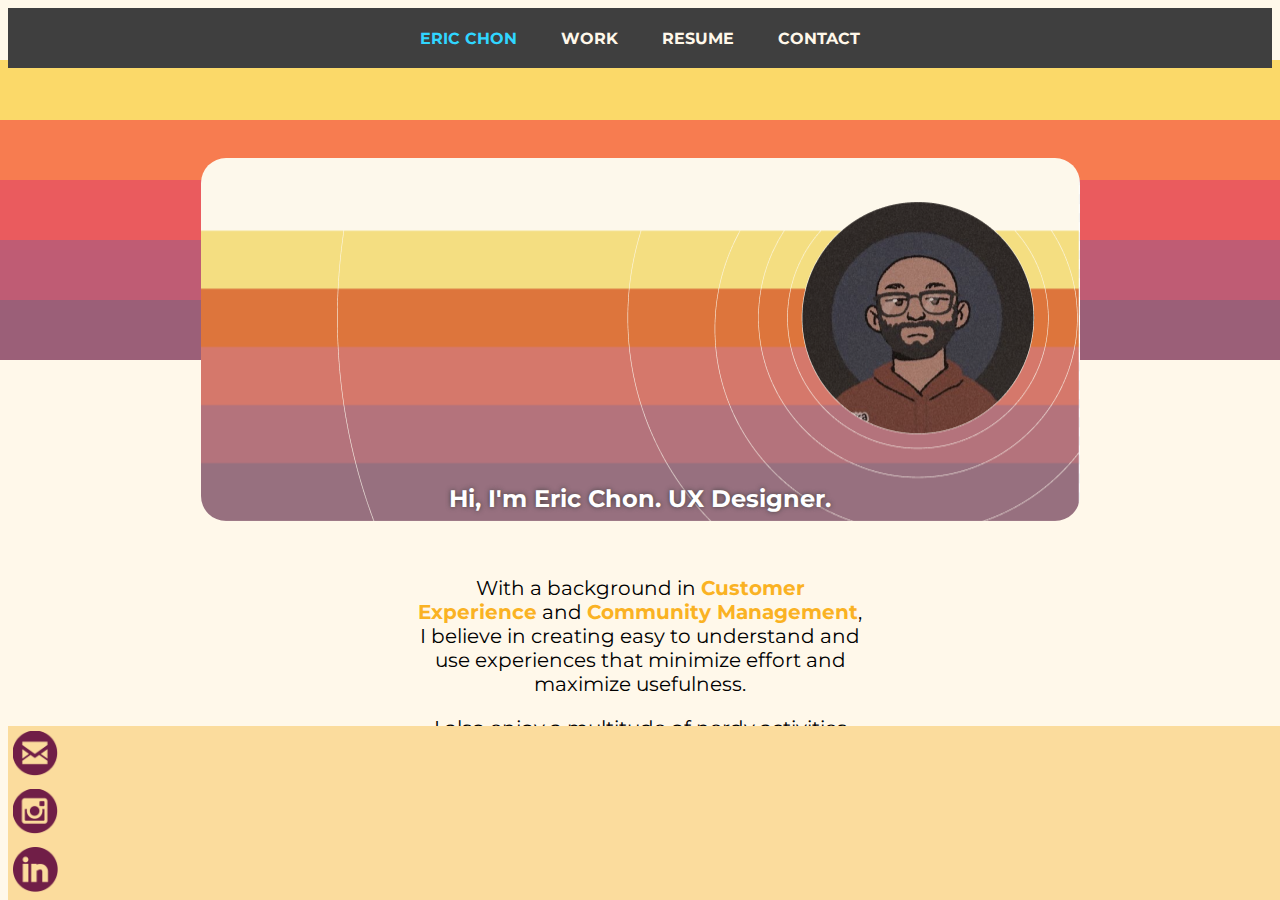
<file: index.html>
<!DOCTYPE html>
<html lang="en" class="h-100">
    <head>
        <meta charset="utf-8" />
        <meta name="viewport" content="width=device-width, initial-scale=1" />
        <title>Eric's CSS Portfolio</title>
        <link rel="preconnect" href="https://fonts.googleapis.com"> 
        <link rel="preconnect" href="https://fonts.gstatic.com" crossorigin>
        <link rel="preconnect" href="https://fonts.googleapis.com">
        <link href="https://cdn.jsdelivr.net/npm/bootstrap@5.0.2/dist/css/bootstrap.min.css" rel="stylesheet" integrity="sha384-EVSTQN3/azprG1Anm3QDgpJLIm9Nao0Yz1ztcQTwFspd3yD65VohhpuuCOmLASjC" crossorigin="anonymous">
        <link href="https://cdn.jsdelivr.net/npm/bootstrap@5.0.2/dist/css/bootstrap.min.css" rel="stylesheet" integrity="sha384-EVSTQN3/azprG1Anm3QDgpJLIm9Nao0Yz1ztcQTwFspd3yD65VohhpuuCOmLASjC" crossorigin="anonymous">
        <link href="https://fonts.googleapis.com/css2?family=Montserrat:wght@400;500;600;700&display=swap" rel="stylesheet">
        <link rel="stylesheet" href="css/style.css">
    </head>

<body class="d-flex flex-column h-100">
    <header>
        <nav class="fixed-top navBar" style="background-color: #3f3f3f;">
            <ul>
                <li><a class="active" href="#home">ERIC CHON</a></li>
                <li><a href="work.html">WORK</a></li>
                <li><a href="resume.html">RESUME</a></li>
                <li><a href="contact.html">CONTACT</a></li>
            </ul>
        </nav>
    </header>

    <div>
        <!-- background horizontal stripes -->
        <div style="width: 100%; left: -93px; top: 60px; position: absolute">
        <div class="stripes-yellow-h"></div>
        <div class="stripes-orange-h"></div>
        <div class="stripes-red-h"></div>
        <div class="stripes-violet-h"></div>
        <div class="stripes-purple-h"></div>
    </div>

    <hero>
        <!-- main image -->
        <div class="hero">
            <img src="images/hero.png" alt="A picture of my at PAX East">
            <div class="heroText">Hi, I'm Eric Chon. UX Designer.</div>
        </div>
    </hero>
    <div class="about">
        <p>
            With a background in <span class="emphasisText">Customer Experience</span> and <span class="emphasisText">Community Management</span>, I believe in creating easy to understand and use experiences that minimize effort and maximize usefulness.
        </p>

        <p>
            I also enjoy a multitude of nerdy activities including video games, tabletop games, working on and riding my numerous bicycles, and trying to recreate my mom's Chinese recipies in the kitchen.
        </p>
        
    </div>

    <footer class="fixed-bottom footer mt-auto p-2">      
        <div class="d-flex justify-content-center align-items-center" style="font-size: 10px;">
          <div style="text-decoration: none;">    
            <a href="mailto:eric.chon@gmail.com"><img src="images/mail.png" width="45" height="45" class="float-end" style="padding: 5px;"></a>
          </div>
          <div class="d-flex align-items-center">
            <a href="https://instagram.com/evchon/" target="_blank" rel="noopener noreferrer"><img src="images/instagram.png" width="45" height="45" class="float-end" style="padding: 5px;"></a>
          </div>
          <div class="d-flex align-items-center">
            <a href="https://www.linkedin.com/in/ericchon/" target="_blank" rel="noopener noreferrer"><img src="images/linkedin.png" width="45" height="45" class="float-end" style="padding: 5px;"></a>
          </div>
        </div>
      </footer>

</body>
</file>
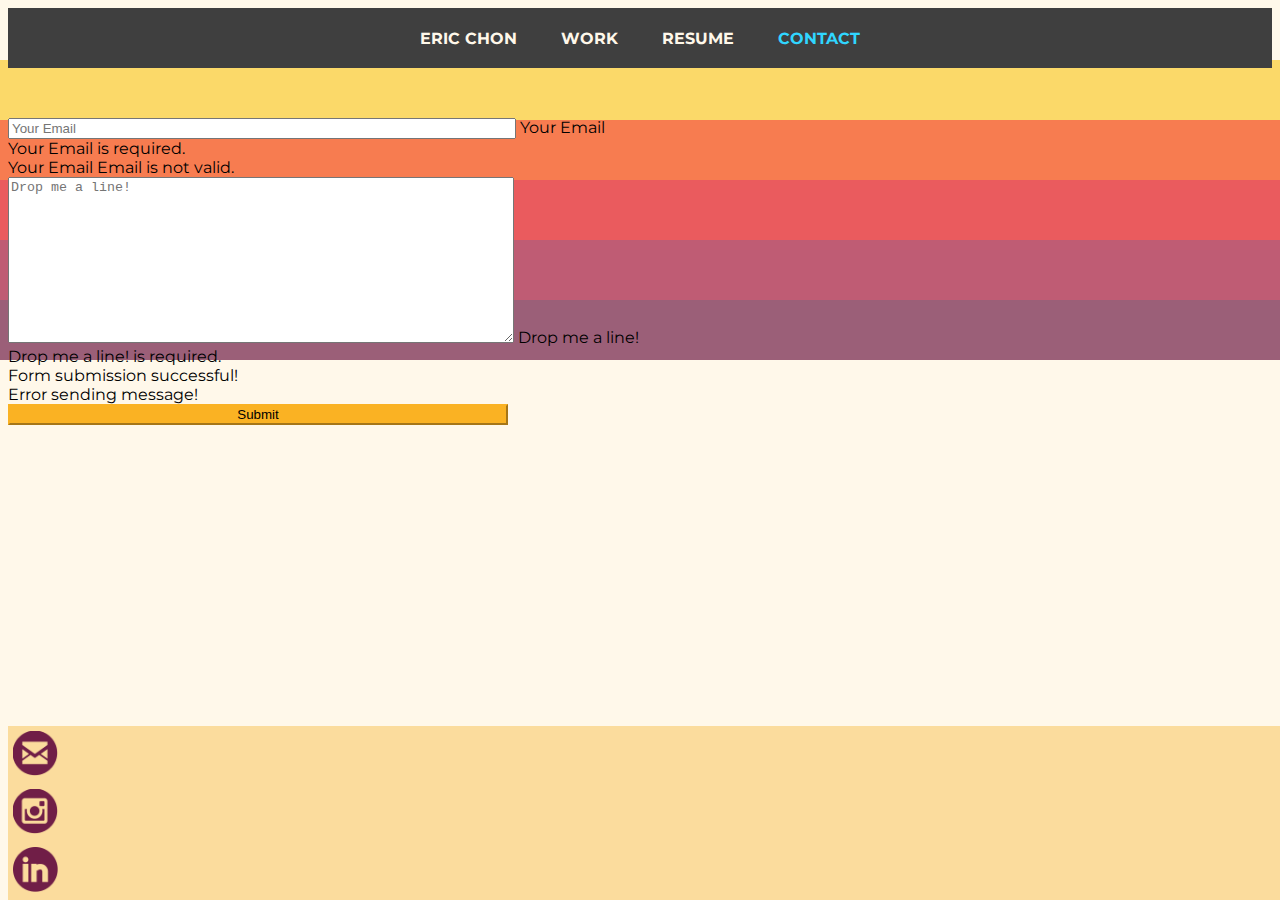
<file: contact.html>
<!DOCTYPE html>
<html lang="en" class="h-100">
    <head>
        <meta charset="utf-8" />
        <meta name="viewport" content="width=device-width, initial-scale=1" />
        <title>Contact Me</title>
        <link rel="preconnect" href="https://fonts.googleapis.com"> 
        <link rel="preconnect" href="https://fonts.gstatic.com" crossorigin>
        <link rel="preconnect" href="https://fonts.googleapis.com">
        <link href="https://cdn.jsdelivr.net/npm/bootstrap@5.0.2/dist/css/bootstrap.min.css" rel="stylesheet" integrity="sha384-EVSTQN3/azprG1Anm3QDgpJLIm9Nao0Yz1ztcQTwFspd3yD65VohhpuuCOmLASjC" crossorigin="anonymous">
        <link href="https://cdn.jsdelivr.net/npm/bootstrap@5.0.2/dist/css/bootstrap.min.css" rel="stylesheet" integrity="sha384-EVSTQN3/azprG1Anm3QDgpJLIm9Nao0Yz1ztcQTwFspd3yD65VohhpuuCOmLASjC" crossorigin="anonymous">
        <link href="https://fonts.googleapis.com/css2?family=Montserrat:wght@400;500;600;700&display=swap" rel="stylesheet">
        <link rel="stylesheet" href="css/style.css">
    </head>

<body class="d-flex flex-column h-100">
    <header>
        <nav class="fixed-top navBar" style="background-color: #3f3f3f;">
            <ul>
                <li><a href="index.html">ERIC CHON</a></li>
                <li><a href="work.html">WORK</a></li>
                <li><a href="resume.html">RESUME</a></li>
                <li><a class="active" href="#contact">CONTACT</a></li>
            </ul>
        </nav>
    </header>

    <div>
        <!-- background horizontal stripes -->
        <div style="width: 100%; left: -93px; top: 60px; position: absolute">
        <div class="stripes-yellow-h"></div>
        <div class="stripes-orange-h"></div>
        <div class="stripes-red-h"></div>
        <div class="stripes-violet-h"></div>
        <div class="stripes-purple-h"></div>
    </div>

    <!-- Wrapper container -->
    <div class="d-flex my-5 justify-content-center" style="padding-top: 50px;">
        <div class="contact">
        <form id="contactForm" data-sb-form-api-token="0184c2b7-1221-4ca2-b7de-866e05a05a55">
            <div class="form-floating mb-3">
                <input class="form-control" id="yourEmail" type="email" placeholder="Your Email" style="width: 500px;" data-sb-validations="required,email" />
                <label for="yourEmail">Your Email</label>
                <div class="invalid-feedback" data-sb-feedback="yourEmail:required">Your Email is required.</div>
                <div class="invalid-feedback" data-sb-feedback="yourEmail:email">Your Email Email is not valid.</div>
            </div>
            <div class="form-floating mb-3">
                <textarea class="form-control" id="dropMeALine" type="text" placeholder="Drop me a line!" style="height: 10rem; width: 500px;" data-sb-validations="required"></textarea>
                <label for="dropMeALine">Drop me a line!</label>
                <div class="invalid-feedback" data-sb-feedback="dropMeALine:required">Drop me a line! is required.</div>
            </div>
            <div class="d-none" id="submitSuccessMessage">
                <div class="text-center mb-3">
                    <div class="fw-bolder">Form submission successful!</div>       
                </div>
            </div>
            <div class="d-none" id="submitErrorMessage">
                <div class="text-center text-danger mb-3">Error sending message!</div>
            </div>
            <div class="d-grid my-5">
                <button class="btn btn-primary btn-lg disabled" style="width: 500px;" id="submitButton" type="submit">Submit</button>
            </div>
        </form>
        </div>
    </div>
    <script src="https://cdn.startbootstrap.com/sb-forms-latest.js"></script>
    
    <footer class="fixed-bottom footer mt-auto p-2">      
        <div class="d-flex justify-content-center align-items-center" style="font-size: 10px;">
          <div style="text-decoration: none;">    
            <a href="mailto:eric.chon@gmail.com"><img src="images/mail.png" width="45" height="45" class="float-end" style="padding: 5px;"></a>
          </div>
          <div class="d-flex align-items-center">
            <a href="https://instagram.com/evchon/" target="_blank" rel="noopener noreferrer"><img src="images/instagram.png" width="45" height="45" class="float-end" style="padding: 5px;"></a>
          </div>
          <div class="d-flex align-items-center">
            <a href="https://www.linkedin.com/in/ericchon/" target="_blank" rel="noopener noreferrer"><img src="images/linkedin.png" width="45" height="45" class="float-end" style="padding: 5px;"></a>
          </div>
        </div>
      </footer>

</body>
</file>
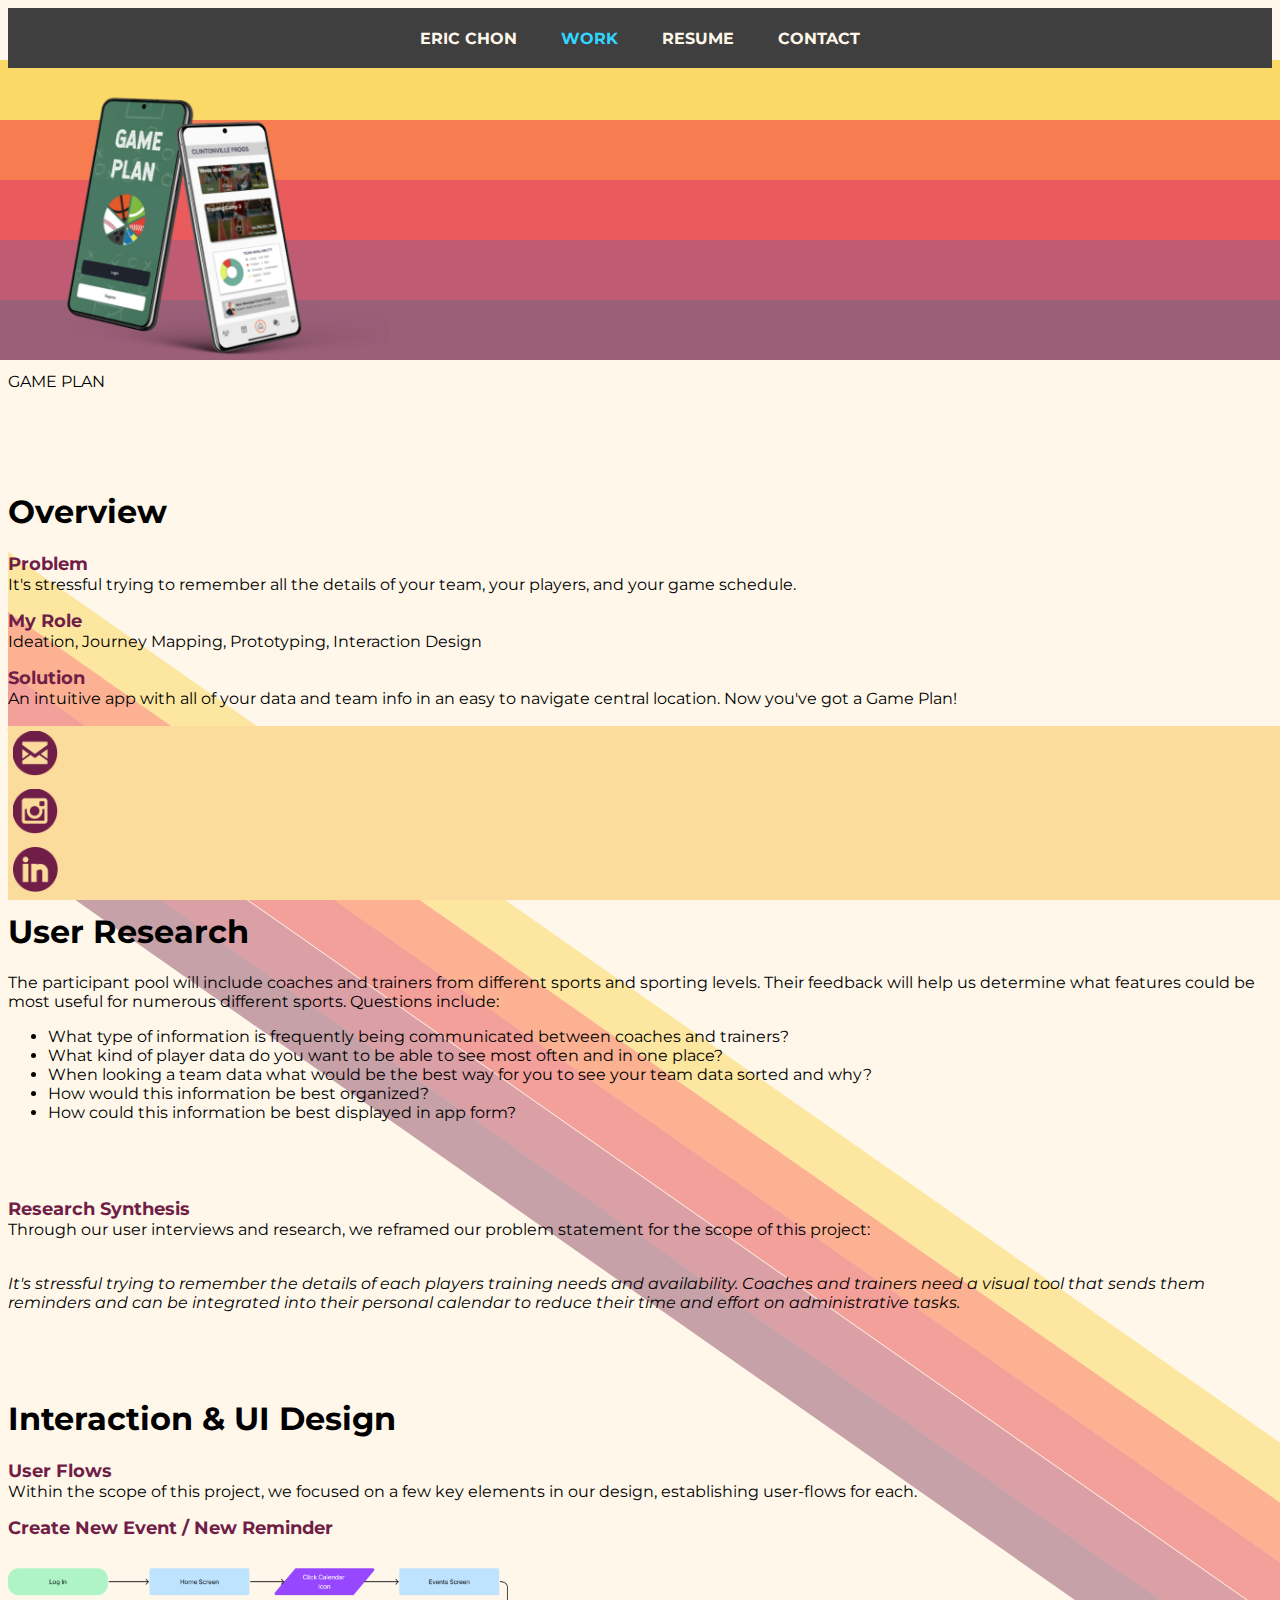
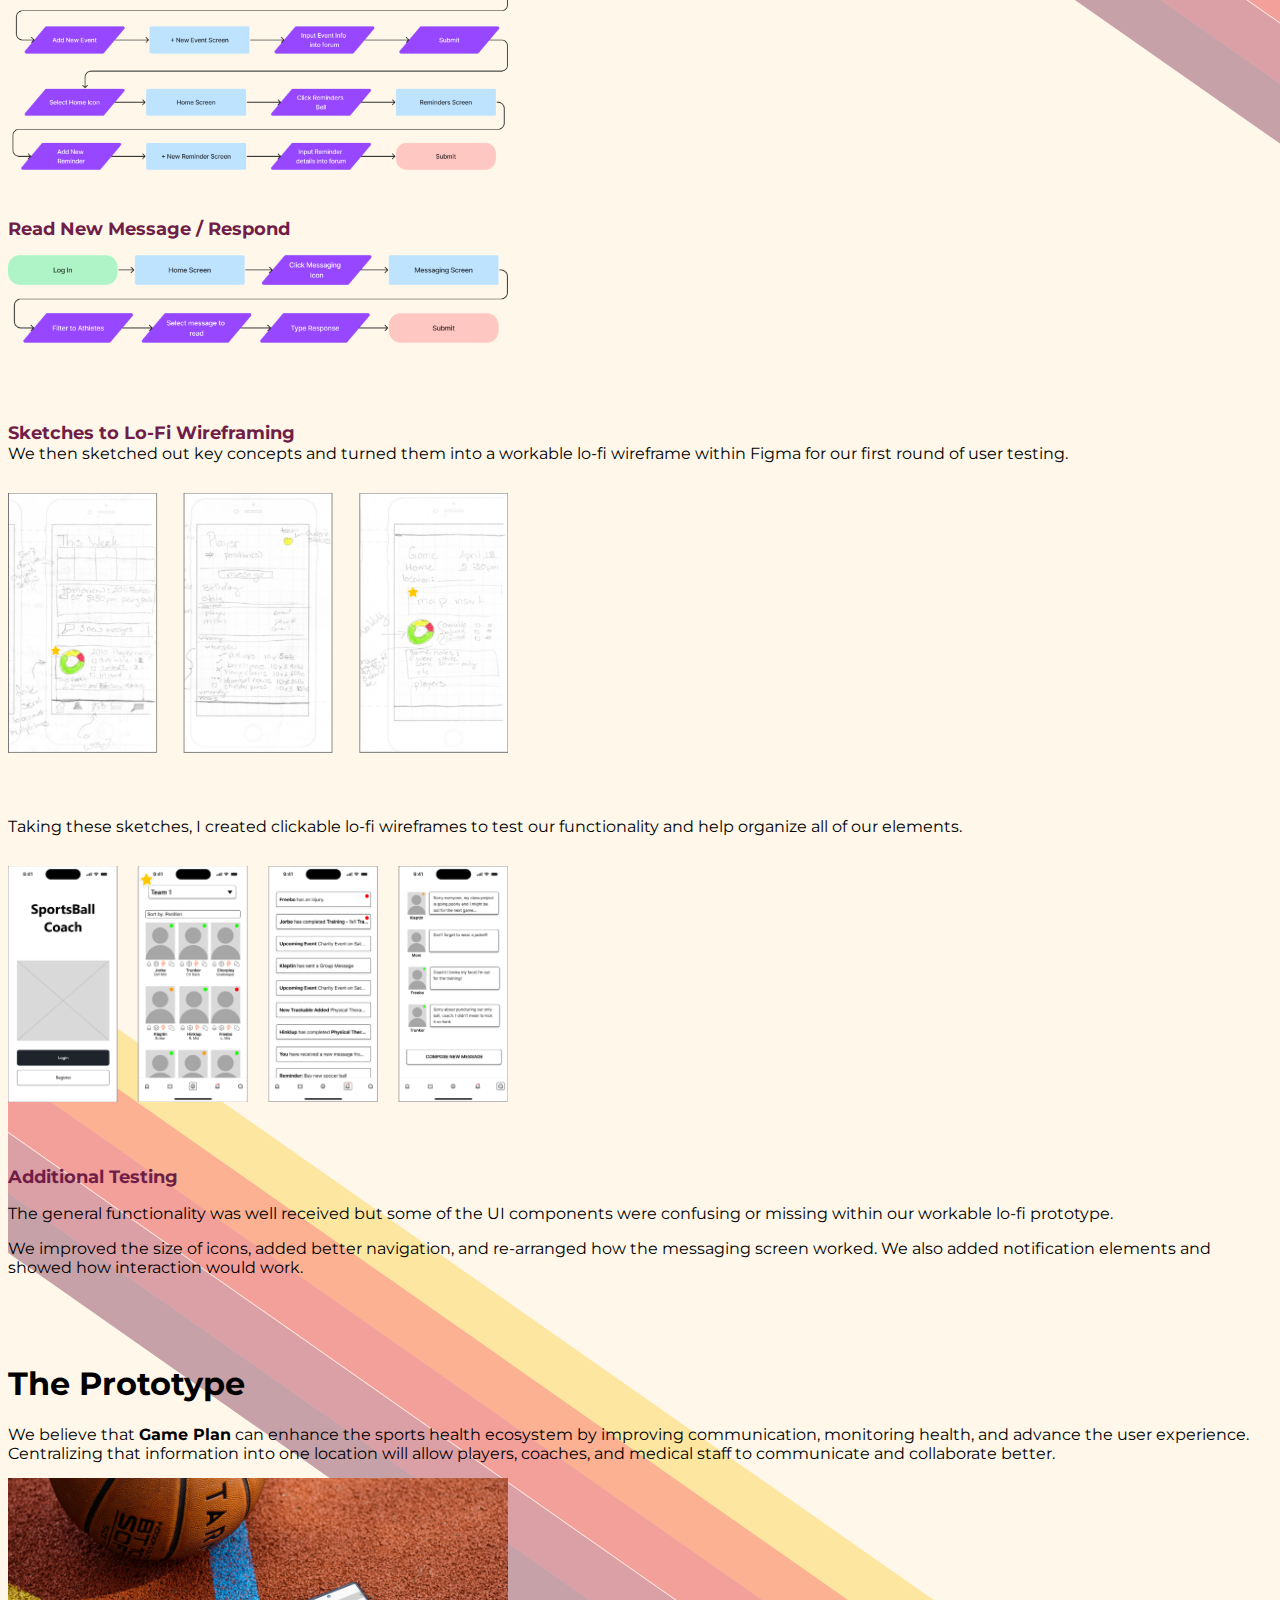
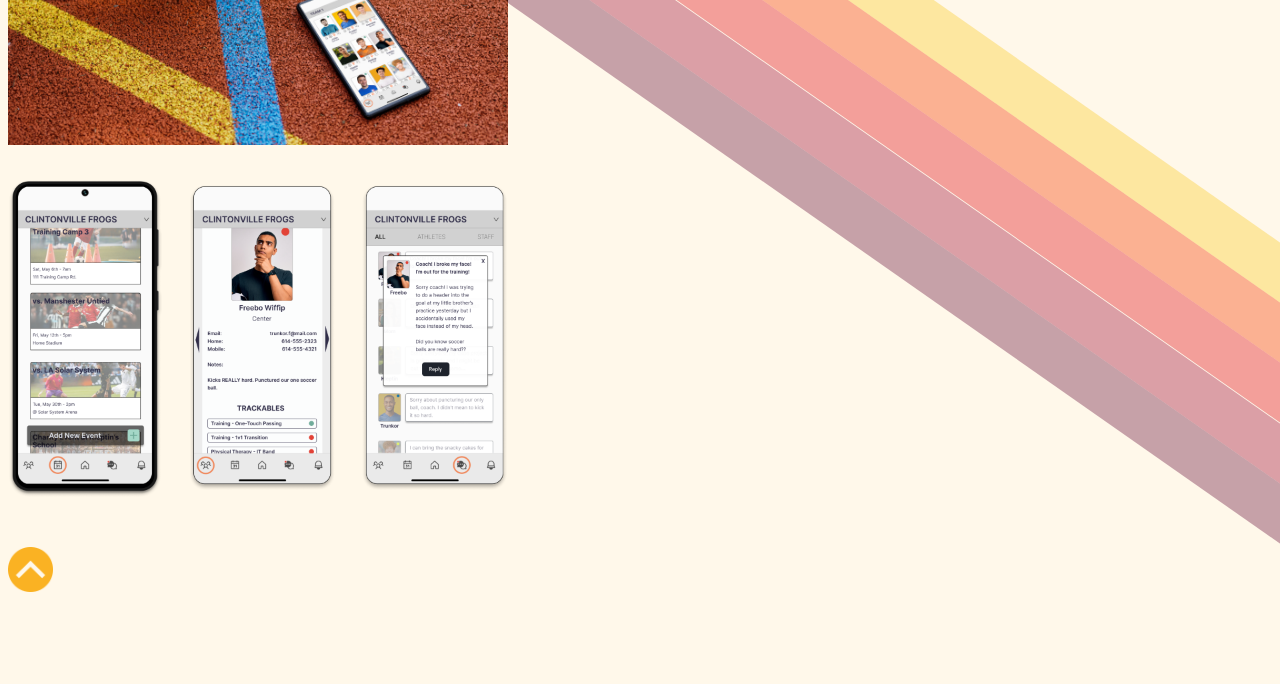
<file: gameplan.html>
<!DOCTYPE html>
<html lang="en" class="h-100">

<head>
    <meta charset="utf-8" />
    <meta name="viewport" content="width=device-width, initial-scale=1" />
    <title>Case Study - Game Plan</title>
    <link rel="preconnect" href="https://fonts.googleapis.com">
    <link rel="preconnect" href="https://fonts.gstatic.com" crossorigin>
    <link rel="preconnect" href="https://fonts.googleapis.com">
    <link href="https://cdn.jsdelivr.net/npm/bootstrap@5.0.2/dist/css/bootstrap.min.css" rel="stylesheet"
        integrity="sha384-EVSTQN3/azprG1Anm3QDgpJLIm9Nao0Yz1ztcQTwFspd3yD65VohhpuuCOmLASjC" crossorigin="anonymous">
    <link href="https://fonts.googleapis.com/css2?family=Montserrat:wght@400;500;600;700&display=swap" rel="stylesheet">
    <link rel="stylesheet" href="css/style.css">
</head>

<body class="d-flex flex-column h-100">

    <header>
        <nav class="fixed-top navBar stick-top" style="background-color: #3f3f3f;">
            <ul>
                <li><a href="index.html">ERIC CHON</a></li>
                <li><a class="active" href="work.html">WORK</a></li>
                <li><a href="resume.html">RESUME</a></li>
                <li><a href="contact.html">CONTACT</a></li>
            </ul>
        </nav>
    </header>

    <div>
        <!-- background horizontal stripes -->
        <div style="width: 100%; left: -93px; top: 60px; position: absolute;">
            <div class="stripes-yellow-h"></div>
            <div class="stripes-orange-h"></div>
            <div class="stripes-red-h"></div>
            <div class="stripes-violet-h"></div>
            <div class="stripes-purple-h"></div>
        </div>

        <div style="width: 100%; top: 1000px; position: absolute;">
            <div class="stripes-yellow-d"></div>
            <div class="stripes-orange-d"></div>
            <div class="stripes-red-d"></div>
            <div class="stripes-violet-d"></div>
            <div class="stripes-purple-d"></div>
        </div>

        <div style="width: 100%; top: 3000px; position: absolute;">
            <div class="stripes-yellow-d"></div>
            <div class="stripes-orange-d"></div>
            <div class="stripes-red-d"></div>
            <div class="stripes-violet-d"></div>
            <div class="stripes-purple-d"></div>
        </div>

        <!-- <div style="width: 100%; top: 5000px; position: absolute;">
            <div class="stripes-yellow-d"></div>
            <div class="stripes-orange-d"></div>
            <div class="stripes-red-d"></div>
            <div class="stripes-violet-d"></div>
            <div class="stripes-purple-d"></div>
        </div> -->

        <hero>
            <!-- main image -->
            <div class="workHero">
                <img src="portfolio_images/game_plan/game_plan_heroImage.png" style="height: 300px"
                    alt="Game Plan mock-ups">
                <div class="gameplanTitle">GAME PLAN</div>
            </div>
        </hero>

        <!-- Overview -->
        <div class="container workText" style="padding-top: 80px;">
            <div class="row">
                <div class="col-md-2">
                    <h1>Overview</h1>
                </div>
                <div class="col-md-5">
                    <p>
                        <span style="font-weight: bold; color: #701E47; font-size: 18px;">Problem</span><br>
                        It's stressful trying to remember all the details of your team, your players, and your game
                        schedule.
                    </p>
                    <p>
                        <span style="font-weight: bold; color: #701E47; font-size: 18px;">My Role</span><br>
                        Ideation, Journey Mapping, Prototyping, Interaction Design
                    </p>
                </div>
                <div class="col-md-5">
                    <p>
                        <span style="font-weight: bold; color: #701E47; font-size: 18px;">Solution</span><br>
                        An intuitive app with all of your data and team info in an easy to navigate central location.
                        Now you've got a Game Plan!
                    </p>
                    <p>
                        <span style="font-weight: bold; color: #701E47; font-size: 18px;">Tools</span><br>
                        Figma, Affinity Photo, Miro, User interviews and testing
                    </p>
                </div>
                <div class="row">
                    <div class="col-md-2"></div>
                    <div class="col-md-10">
                        <span style="font-weight: bold; color: #701E47; font-size: 18px;">Design Process</span><br>
                        Starting with an analysis of existing coaching tools, we determined their strengths and faults
                        before moving to user interviews to understand coaching wants and needs. Afterwards we started
                        prototyping before extensive user testing with this same focus group.
                    </div>
                </div>
            </div>
        </div>

        <!-- User Research -->
        <div class="container workText" style="padding-top: 50px;">
            <div class="row">
                <div class="col-md-2">
                    <h1>User Research</h1>
                </div>
                <div class="col-md-10">
                    <p>
                        The participant pool will include coaches and trainers from different sports and sporting
                        levels. Their feedback will help us determine what features could be most useful for numerous
                        different sports. Questions include:<br>
                    <ul>
                        <li style="list-style: disc;">What type of information is frequently being communicated between
                            coaches and trainers?</li>
                        <li style="list-style: disc;">What kind of player data do you want to be able to see most often
                            and in one place?</li>
                        <li style="list-style: disc;">When looking a team data what would be the best way for you to see
                            your team data sorted and why?</li>
                        <li style="list-style: disc;">How would this information be best organized?</li>
                        <li style="list-style: disc;">How could this information be best displayed in app form?</li>
                    </ul>
                    </p>
                </div>
                <div class="row">
                    <div class="col-md-2" style="padding-top: 30px;"></div>
                    <div class="col-md-10" style="padding-top: 30px;">
                        <span style="font-weight: bold; color: #701E47; font-size: 18px;">Research Synthesis</span><br>
                        Through our user interviews and research, we reframed our problem statement for the scope of
                        this project:<br>
                        <br>
                        <p><span style="font-style: oblique">It's stressful trying to remember the details of each
                                players training needs and availability. Coaches and trainers need a visual tool that
                                sends them reminders and can be integrated into their personal calendar to reduce their
                                time and effort on administrative tasks.</span></p>
                    </div>
                </div>

                <!-- Interaction & UI Design -->
                <div class="row" style="padding-top: 50px;">
                    <div class="col-md-2">
                        <h1>Interaction & UI Design</h1>
                    </div>
                    <div class="col-md-10">
                        <div class="short-div">
                            <span style="font-weight: bold; color: #701E47; font-size: 18px;">User Flows</span><br>
                            Within the scope of this project, we focused on a few key elements in our design,
                            establishing user-flows for each.
                            <p></p>
                        </div>
                        <div class="short-div">
                            <span style="font-weight: bold; color: #701E47; font-size: 18px;">Create New Event / New
                                Reminder</span>
                        </div>
                        <div class="short-div">
                            <a href="portfolio_images/game_plan/create_new_events_flow.png"><img
                                    src="portfolio_images/game_plan/create_new_events_flow.png"
                                    alt="Create New Events flow" style="width: 500px; padding: 15px 0px 15px;"></a>
                        </div>
                        <div class="short-div" style="padding-top: 15px;">
                            <span style="font-weight: bold; color: #701E47; font-size: 18px;">Read New Message /
                                Respond</span><br>
                        </div>
                        <div class="short-div">
                            <a href="portfolio_images/game_plan/read_message_flow.png"><img
                                    src="portfolio_images/game_plan/read_message_flow.png" alt="Read New Message flow"
                                    style="width: 500px; padding: 15px 0px 15px;"></a>
                        </div>
                    </div>
                    <div class="col-md-2" style="padding-top: 30px;"></div>
                    <div class="col-md-10" style="padding-top: 30px;">
                        <span style="font-weight: bold; color: #701E47; font-size: 18px;">Sketches to Lo-Fi
                            Wireframing</span><br>
                        We then sketched out key concepts and turned them into a workable lo-fi wireframe within Figma
                        for our first round of user testing.
                    </div>
                    <div class="col-md-2" style="padding-top: 15px;"></div>
                    <div class="col-md-10" style="padding-top: 15px;">
                        <a href="portfolio_images/game_plan/game_plan_sketches.png"><img
                                src="portfolio_images/game_plan/game_plan_sketches.png" style="width: 500px;"></a>
                    </div>
                    <div class="col-md-2" style="padding-top: 30px;"></div>
                    <div class="col-md-10" style="padding-top: 30px;">
                        Taking these sketches, I created clickable lo-fi wireframes to test our functionality and help
                        organize all of our elements.
                    </div>
                    <div class="col-md-2" style="padding-top: 15px;"></div>
                    <div class="col-md-10" style="padding-top: 15px;">
                        <a href="portfolio_images/game_plan/game_plan_lo-fi.png"><img
                                src="portfolio_images/game_plan/game_plan_lo-fi.png" style="width: 500px;"></a>
                    </div>
                </div>
                <div class="row">
                    <div class="col-md-2" style="padding-top: 30px;"></div>
                    <div class="col-md-10" style="padding-top: 30px;">
                        <span style="font-weight: bold; color: #701E47; font-size: 18px;">Additional Testing</span><br>
                        <p>The general functionality was well received but some of the UI components were confusing or
                            missing within our workable lo-fi prototype.</p>

                        <p>We improved the size of icons, added better navigation, and re-arranged how the messaging
                            screen worked. We also added notification elements and showed how interaction would work.
                        </p>
                    </div>
                </div>

                <!-- The Prototype -->
                <div class="row" style="padding-top: 50px;">
                    <div class="col-md-2">
                        <h1>The Prototype</h1>
                    </div>
                    <div class="col-md-10">
                        <div class="short-div">
                            We believe that <span style="font-weight: bold">Game Plan</span> can enhance the sports health ecosystem by improving communication, monitoring health, and advance the user experience. Centralizing that information into one location will allow players, coaches, and medical staff to communicate and collaborate better.
                        </div>
                        <div class="short-div">
                            <a href="portfolio_images/game_plan/game_plan_prototype_basketball.jpg"><img
                                    src="portfolio_images/game_plan/game_plan_prototype_basketball.jpg"
                                    style="width: 500px; padding: 15px 0px 15px;"></a>
                        </div>
                    </div>
                    <div class="col-md-2"></div>
                    <div class="col-md-10">
                        <a href="portfolio_images/game_plan/game_plan_prototype_screens.png"><img
                                src="portfolio_images/game_plan/game_plan_prototype_screens.png"
                                style="width: 500px; padding: 15px 0px 15px;"></a>
                    </div>
                </div>
                <div class="row" style="padding-top: 30px; padding-bottom: 80px;">
                    <div class="col-md-12 text-center">
                        <!-- <span style="font-size: 10px;"><a href="#top">back to top</a></span> -->
                        <a href="#top"><img src="images/chevron.png" style="width: 45px"></a>
                    </div>
                </div>
            </div>

            <footer class="fixed-bottom footer mt-auto p-2">
                <div class="d-flex justify-content-center align-items-center" style="font-size: 12px;">
                    <div style="text-decoration: none;">
                        <a href="mailto:eric.chon@gmail.com"><img src="images/mail.png" width="45" height="45"
                                class="float-end" style="padding: 5px;"></a>
                    </div>
                    <div class="d-flex align-items-center">
                        <a href="https://instagram.com/evchon/" target="_blank" rel="noopener noreferrer"><img
                                src="images/instagram.png" width="45" height="45" class="float-end"
                                style="padding: 5px;"></a>
                    </div>
                    <div class="d-flex align-items-center">
                        <a href="https://www.linkedin.com/in/ericchon/" target="_blank" rel="noopener noreferrer"><img
                                src="images/linkedin.png" width="45" height="45" class="float-end"
                                style="padding: 5px;"></a>
                    </div>
                </div>
            </footer>

</body>
</file>
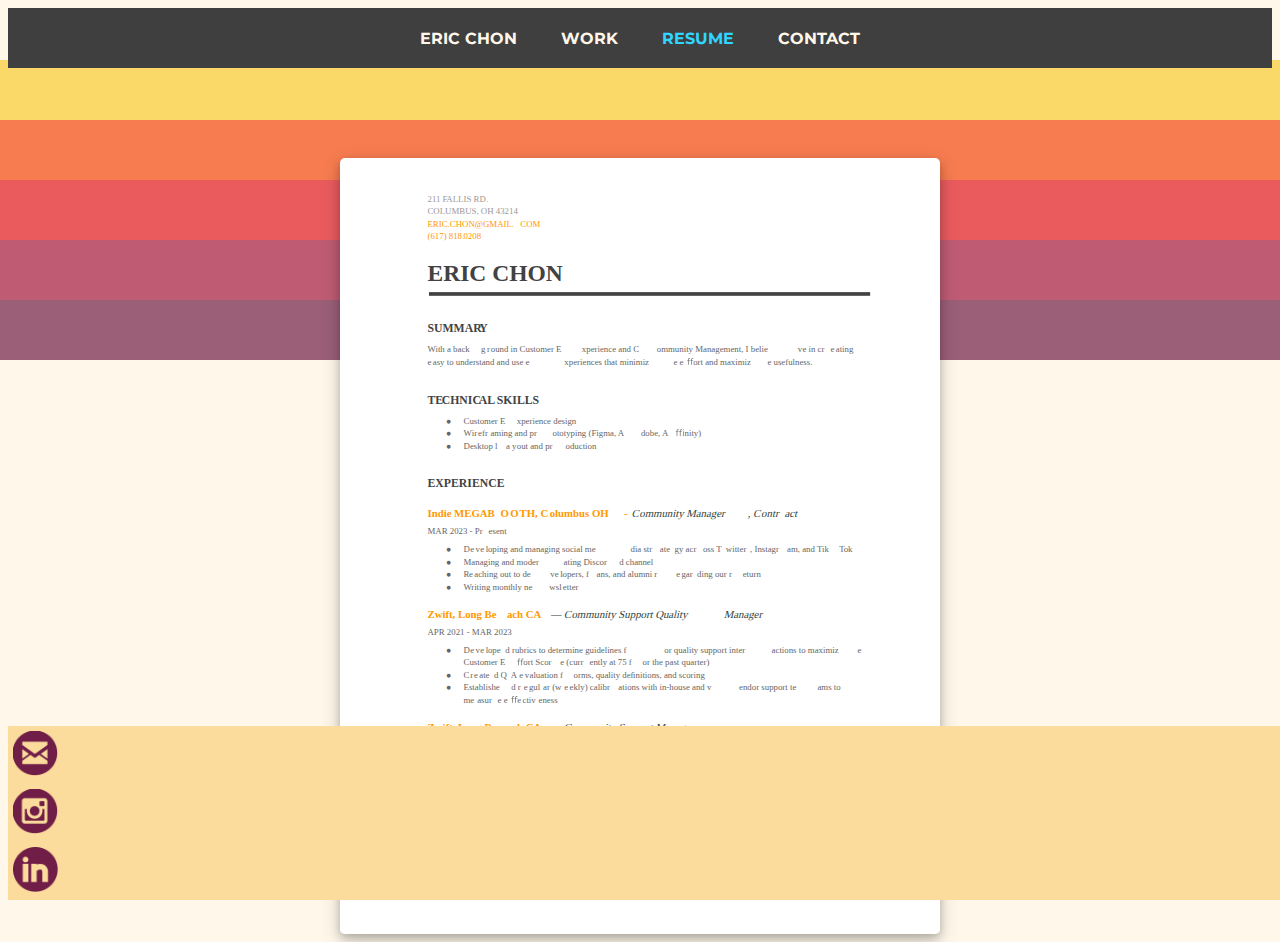
<file: resume.html>
<!DOCTYPE html>
<html lang="en" class="h-100">
    <head>
        <meta charset="utf-8" />
        <meta name="viewport" content="width=device-width, initial-scale=1" />
        <title>Eric Chon - Resume</title>
        <link rel="preconnect" href="https://fonts.googleapis.com"> 
        <link rel="preconnect" href="https://fonts.gstatic.com" crossorigin>
        <link rel="preconnect" href="https://fonts.googleapis.com">
        <link href="https://cdn.jsdelivr.net/npm/bootstrap@5.0.2/dist/css/bootstrap.min.css" rel="stylesheet" integrity="sha384-EVSTQN3/azprG1Anm3QDgpJLIm9Nao0Yz1ztcQTwFspd3yD65VohhpuuCOmLASjC" crossorigin="anonymous">
        <link href="https://cdn.jsdelivr.net/npm/bootstrap@5.0.2/dist/css/bootstrap.min.css" rel="stylesheet" integrity="sha384-EVSTQN3/azprG1Anm3QDgpJLIm9Nao0Yz1ztcQTwFspd3yD65VohhpuuCOmLASjC" crossorigin="anonymous">
        <link href="https://fonts.googleapis.com/css2?family=Montserrat:wght@400;500;600;700&display=swap" rel="stylesheet">
        <link rel="stylesheet" href="css/style.css">
    </head>

<body class="d-flex flex-column h-100">
    <header>
        <nav class="fixed-top navBar" style="background-color: #3f3f3f;">
            <ul>
                <li><a href="index.html">ERIC CHON</a></li>
                <li><a href="work.html">WORK</a></li>
                <li><a class="active" href="#resume">RESUME</a></li>
                <li><a href="contact.html">CONTACT</a></li>
            </ul>
        </nav>
    </header>

    <div>
        <!-- background horizontal stripes -->
        <div style="width: 100%; left: -93px; top: 60px; position: absolute">
        <div class="stripes-yellow-h"></div>
        <div class="stripes-orange-h"></div>
        <div class="stripes-red-h"></div>
        <div class="stripes-violet-h"></div>
        <div class="stripes-purple-h"></div>
    </div>

    <div class="resume">
        <a href="images/Eric Chon - UX Resume.pdf"><img src="images/EricChon-UXResume.svg" alt="My resume" width="600px"></a>
    </div>

    <footer class="fixed-bottom footer mt-auto p-2">      
        <div class="d-flex justify-content-center align-items-center" style="font-size: 10px;">
          <div style="text-decoration: none;">    
            <a href="mailto:eric.chon@gmail.com"><img src="images/mail.png" width="45" height="45" class="float-end" style="padding: 5px;"></a>
          </div>
          <div class="d-flex align-items-center">
            <a href="https://instagram.com/evchon/" target="_blank" rel="noopener noreferrer"><img src="images/instagram.png" width="45" height="45" class="float-end" style="padding: 5px;"></a>
          </div>
          <div class="d-flex align-items-center">
            <a href="https://www.linkedin.com/in/ericchon/" target="_blank" rel="noopener noreferrer"><img src="images/linkedin.png" width="45" height="45" class="float-end" style="padding: 5px;"></a>
          </div>
        </div>
      </footer>

</body>
</file>
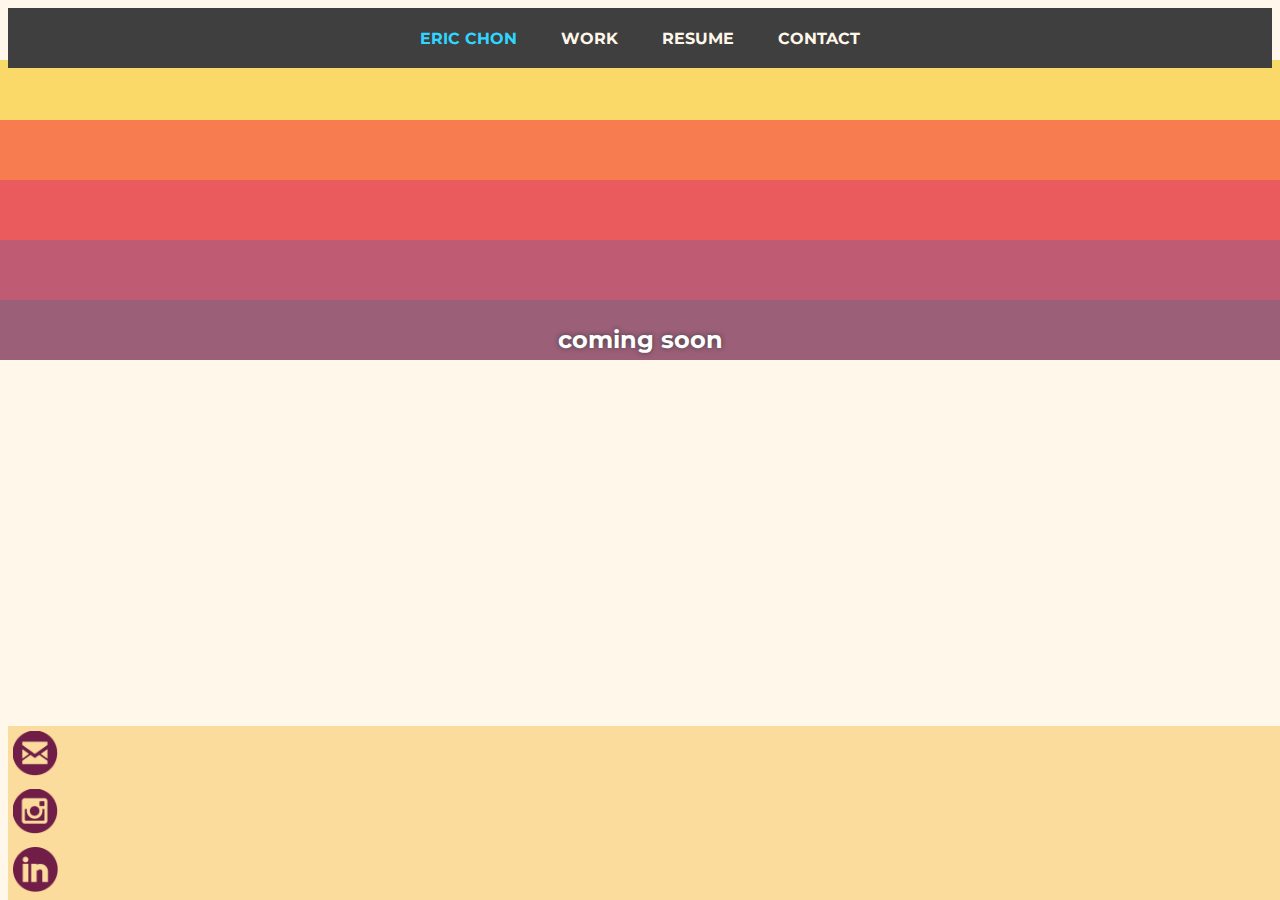
<file: soon.html>
<!DOCTYPE html>
<html lang="en" class="h-100">
    <head>
        <meta charset="utf-8" />
        <meta name="viewport" content="width=device-width, initial-scale=1" />
        <title>Eric's CSS Portfolio</title>
        <link rel="preconnect" href="https://fonts.googleapis.com"> 
        <link rel="preconnect" href="https://fonts.gstatic.com" crossorigin>
        <link rel="preconnect" href="https://fonts.googleapis.com">
        <link href="https://cdn.jsdelivr.net/npm/bootstrap@5.0.2/dist/css/bootstrap.min.css" rel="stylesheet" integrity="sha384-EVSTQN3/azprG1Anm3QDgpJLIm9Nao0Yz1ztcQTwFspd3yD65VohhpuuCOmLASjC" crossorigin="anonymous">
        <link href="https://cdn.jsdelivr.net/npm/bootstrap@5.0.2/dist/css/bootstrap.min.css" rel="stylesheet" integrity="sha384-EVSTQN3/azprG1Anm3QDgpJLIm9Nao0Yz1ztcQTwFspd3yD65VohhpuuCOmLASjC" crossorigin="anonymous">
        <link href="https://fonts.googleapis.com/css2?family=Montserrat:wght@400;500;600;700&display=swap" rel="stylesheet">
        <link rel="stylesheet" href="css/style.css">
    </head>

<body class="d-flex flex-column h-100">
    <header>
        <nav class="fixed-top navBar" style="background-color: #3f3f3f;">
            <ul>
                <li><a class="active" href="#home">ERIC CHON</a></li>
                <li><a href="work.html">WORK</a></li>
                <li><a href="resume.html">RESUME</a></li>
                <li><a href="contact.html">CONTACT</a></li>
            </ul>
        </nav>
    </header>

    <div>
        <!-- background horizontal stripes -->
        <div style="width: 100%; left: -93px; top: 60px; position: absolute">
        <div class="stripes-yellow-h"></div>
        <div class="stripes-orange-h"></div>
        <div class="stripes-red-h"></div>
        <div class="stripes-violet-h"></div>
        <div class="stripes-purple-h"></div>
    </div>

    <hero>
        <!-- main image -->
        <div class="hero" style="padding-top: 285px;">
            <div class="heroText">coming soon</div>
        </div>
    </hero>

    <footer class="fixed-bottom footer mt-auto p-2">      
        <div class="d-flex justify-content-center align-items-center" style="font-size: 10px;">
          <div style="text-decoration: none;">    
            <a href="mailto:eric.chon@gmail.com"><img src="images/mail.png" width="45" height="45" class="float-end" style="padding: 5px;"></a>
          </div>
          <div class="d-flex align-items-center">
            <a href="https://instagram.com/evchon/" target="_blank" rel="noopener noreferrer"><img src="images/instagram.png" width="45" height="45" class="float-end" style="padding: 5px;"></a>
          </div>
          <div class="d-flex align-items-center">
            <a href="https://www.linkedin.com/in/ericchon/" target="_blank" rel="noopener noreferrer"><img src="images/linkedin.png" width="45" height="45" class="float-end" style="padding: 5px;"></a>
          </div>
        </div>
      </footer>

</body>
</file>
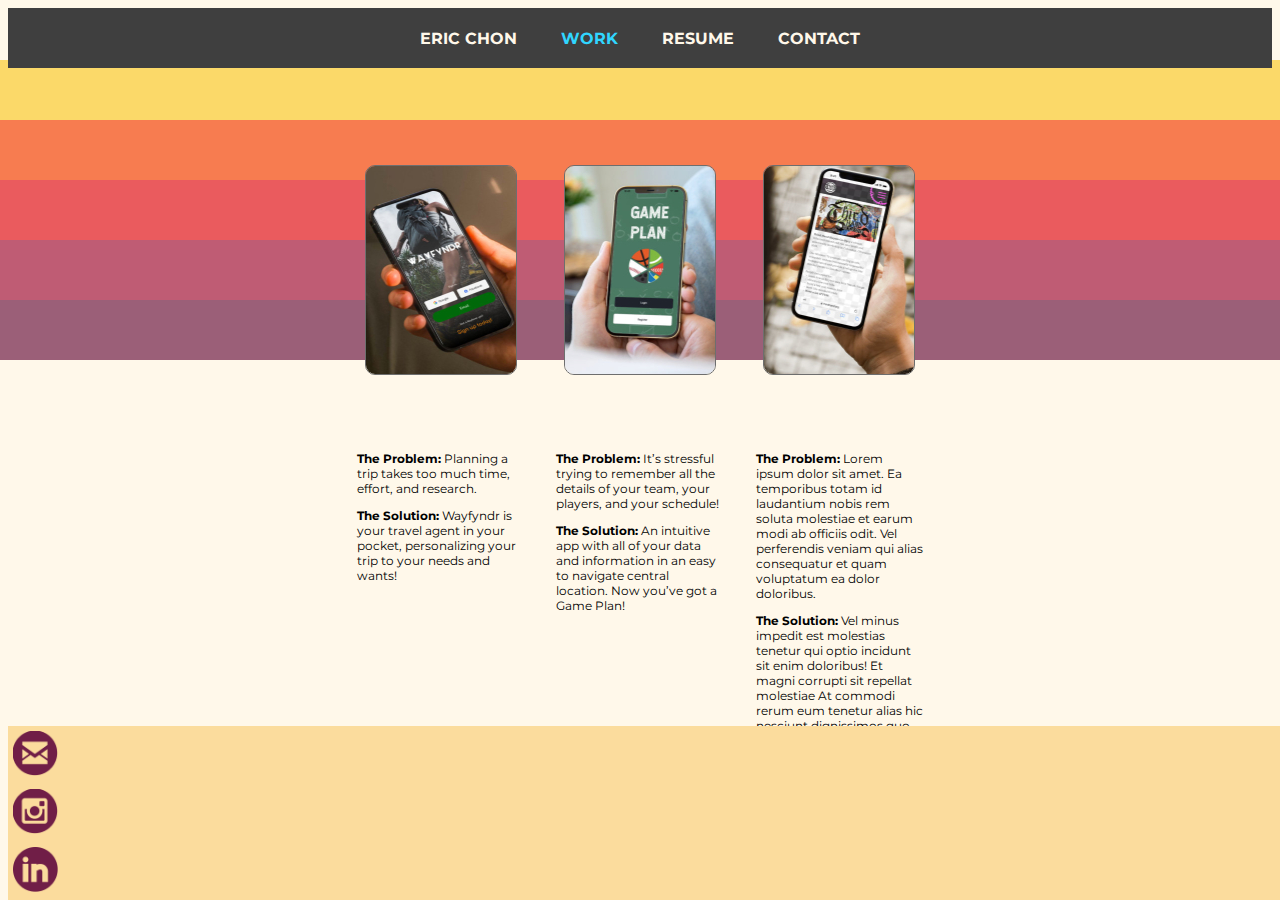
<file: work.html>
<!DOCTYPE html>
<html lang="en" class="h-100">
    <head>
        <meta charset="utf-8" />
        <meta name="viewport" content="width=device-width, initial-scale=1" />
        <title>My work</title>
        <link rel="preconnect" href="https://fonts.googleapis.com"> 
        <link rel="preconnect" href="https://fonts.gstatic.com" crossorigin>
        <link rel="preconnect" href="https://fonts.googleapis.com">
        <link href="https://cdn.jsdelivr.net/npm/bootstrap@5.0.2/dist/css/bootstrap.min.css" rel="stylesheet" integrity="sha384-EVSTQN3/azprG1Anm3QDgpJLIm9Nao0Yz1ztcQTwFspd3yD65VohhpuuCOmLASjC" crossorigin="anonymous">
        <link href="https://cdn.jsdelivr.net/npm/bootstrap@5.0.2/dist/css/bootstrap.min.css" rel="stylesheet" integrity="sha384-EVSTQN3/azprG1Anm3QDgpJLIm9Nao0Yz1ztcQTwFspd3yD65VohhpuuCOmLASjC" crossorigin="anonymous">
        <link href="https://fonts.googleapis.com/css2?family=Montserrat:wght@400;500;600;700&display=swap" rel="stylesheet">
        <link rel="stylesheet" href="css/style.css">
    </head>

<body class="d-flex flex-column h-100">
    <header>
        <nav class="fixed-top navBar" style="background-color: #3f3f3f;">
            <ul>
                <li><a href="index.html">ERIC CHON</a></li>
                <li><a class="active" href="work.html">WORK</a></li>
                <li><a href="resume.html">RESUME</a></li>
                <li><a href="contact.html">CONTACT</a></li>
            </ul>
        </nav>
    </header>

    <div>
        <!-- background horizontal stripes -->
        <div style="width: 100%; left: -93px; top: 60px; position: absolute">
        <div class="stripes-yellow-h"></div>
        <div class="stripes-orange-h"></div>
        <div class="stripes-red-h"></div>
        <div class="stripes-violet-h"></div>
        <div class="stripes-purple-h"></div>
    </div>

<div class="tableWork">
    <table style="width: 600px;">
        <tr>
            <td style="align-items: center;">
                <a href="wayfynder.html"><img src="images/work_Wayfynder.jpg" alt="Mockup of Wayfynder App on iPhone"></a>
            </td>
            <td style="align-items: center;">
                <a href="soon.html"><img src="images/work_Gameplan.jpg" alt="Mockup of Gameplan App on iPhone"></a>
            </td>
            <td style="align-items: center;">
                <a href="soon.html"><img src="images/work_3hbc.jpg" alt="Mockup of 3HBC website on iPhone"></a>
            </td>
        </tr>
        <tr class="workTitle">
            <td>Wayfynder</td>
            <td>Gameplan</td>
            <td>Third-Hand<br>Bicycle Co-op</td>
        </tr>
    </table>
    <table style="width: 600px;">
        <tr class="tableBody">
            <td class="tdBody"><p><span class="mainEmphasis">The Problem:</span> Planning a trip takes too much time, effort, and research.</p>

                <p><span class="mainEmphasis">The Solution:</span> Wayfyndr is your travel agent in your pocket, personalizing your trip to your needs and wants!</p>
            </td>
            <td class="tdBody"><p><span class="mainEmphasis">The Problem:</span> It’s stressful trying to remember all the details of your team, your players, and your schedule!</p>

                <p><span class="mainEmphasis">The Solution:</span> An intuitive app with all of your data and information in an easy to navigate central location. Now you’ve got a Game Plan!</p>
            </td>
            <td class="tdBody">
                <p><span class="mainEmphasis">The Problem:</span> Lorem ipsum dolor sit amet. Ea temporibus totam id laudantium nobis rem soluta molestiae et earum modi ab officiis odit. Vel perferendis veniam qui alias consequatur et quam voluptatum ea dolor doloribus.</p>

                <p><span class="mainEmphasis">The Solution:</span> Vel minus impedit est molestias tenetur qui optio incidunt sit enim doloribus! Et magni corrupti sit repellat molestiae At commodi rerum eum tenetur alias hic nesciunt dignissimos quo ullam voluptatem et fugit pariatur.</p>
            </td>
        </tr>
    </table>
</div>

    <footer class="fixed-bottom footer mt-auto p-2">      
        <div class="d-flex justify-content-center align-items-center" style="font-size: 10px;">
          <div style="text-decoration: none;">    
            <a href="mailto:eric.chon@gmail.com"><img src="images/mail.png" width="45" height="45" class="float-end" style="padding: 5px;"></a>
          </div>
          <div class="d-flex align-items-center">
            <a href="https://instagram.com/evchon/" target="_blank" rel="noopener noreferrer"><img src="images/instagram.png" width="45" height="45" class="float-end" style="padding: 5px;"></a>
          </div>
          <div class="d-flex align-items-center">
            <a href="https://www.linkedin.com/in/ericchon/" target="_blank" rel="noopener noreferrer"><img src="images/linkedin.png" width="45" height="45" class="float-end" style="padding: 5px;"></a>
          </div>
        </div>
      </footer>

</body>
</file>
<file: css/style.css>
@font-face {
    font-family: 'Salt';
    src: url('../fonts/salt.woff2') format('woff2'),
        url('../fonts/salt.woff') format('woff');
    font-weight: normal;
    font-style: normal;
    font-display: swap;
}

@font-face {
    font-family: 'Hanseif';
    src: url('../fonts/hansief-webfont.woff') format('woff'),
        url('../fonts/hansief-webfont.woff2') format('woff2');
    font-weight: normal;
    font-style: normal;
    font-display: swap;
}

@font-face {
    font-family: 'Hanseif-Rough';
    src: url('../fonts/hansief_rough-webfont.woff') format('woff'),
        url('../fonts/hansief_rough-webfont.woff2') format('woff2');
    font-weight: normal;
    font-style: normal;
    font-display: swap;
}

body {
    background-color: #FFF8EA;
    font-family: 'Montserrat', sans-serif;
    vertical-align: baseline;
}

/* Horizontal Stripes */
.stripes-yellow-h {
    width: 100%;
    height: 60px;
    left: 93px;
    top: 0px;
    position: absolute;
    background: rgba(249, 204, 50, 0.70);
    z-index:-1;
}
.stripes-orange-h {
    width: 100%;
    height: 60px;
    left: 93px;
    top: 60px;
    position: absolute;
    background: rgba(244, 71, 14, 0.70);
    z-index:-1;
}
.stripes-red-h {
    width: 100%;
    height: 60px;
    left: 93px;
    top: 120px;
    position: absolute;
    background: rgba(225, 24, 34, 0.70);
    z-index:-1;
}
.stripes-violet-h {
    width: 100%;
    height: 60px;
    left: 93px;
    top: 180px;
    position: absolute;
    background: rgba(164, 26, 65, 0.70);
    z-index:-1;
}
.stripes-purple-h {
    width: 100%;
    height: 60px;
    left: 93px;
    top: 240px;
    position: absolute;
    background: rgba(112, 30, 71, 0.70);
    z-index:-1;
}

/* Diagonal Stripes 1 */
.stripes-yellow-d {
    width: 100%;
    height: 60px;
    top: 0px;
    position: absolute;
    background: rgba(249, 204, 50, 0.40);
    transform: skewY(215deg);
    z-index:-1;
}
.stripes-orange-d {
    width: 100%;
    height: 60px;
    top: 60.1px;
    position: absolute;
    background: rgba(244, 71, 14, 0.40);
    transform: skewY(215deg);
    z-index:-1;
}
.stripes-red-d {
    width: 100%;
    height: 60px;
    top: 120.3px;
    position: absolute;
    background: rgba(225, 24, 34, 0.40);
    transform: skewY(215deg);
    z-index:-1;
}
.stripes-violet-d {
    width: 100%;
    height: 60px;
    top: 180.7px;
    position: absolute;
    background: rgba(164, 26, 65, 0.40);
    transform: skewY(215deg);
    z-index:-1;
}
.stripes-purple-d {
    width: 100%;
    height: 60px;
    top: 241px;
    position: absolute;
    background: rgba(112, 30, 71, 0.40);
    transform: skewY(215deg);
    z-index:-1;
}

/* Top Nav Bar */

.logo {
    height: 100%;
    vertical-align: center;
}
.navBar {
    display: flex;
    align-items: center;
    width: 100%;
    height: 60px;
}
.navBar ul {
    list-style-type: none;
    margin: auto;
    padding: 0px;
}
.navBar li {
    display: inline;
    margin: 0px;
}
.navBar li a {
    display: inline;
    color: #FFF8EA;
    font-size: 16px;
    padding: 0px 20px 0px;
    font-weight: bold;
    text-decoration: none;
    float: none;
}
li a.active {
    color: #30d6ff !important;
}
li a:hover:not(.active){
    color: #fab223;
}

/* Footer */
footer { 
    background-color: #fbdc9d;
    font-size: 10px;
    font-style: normal;
    position:absolute;
    width:100%;
    bottom:0px;

}
footer a {
    text-decoration: none;
    color: rgba(164, 26, 65, 0.70);
}
footer a:hover {
    color: #30d6ff !important;
}

/* Hero Section */
.hero {
    display: flex;
    position: relative;
    padding-top: 90px;
    align-items: center;
    color: white;
}
.hero img {
    display: block;
    margin: auto;
    border-radius: 25px;
}
.heroText {
    position: absolute;
    top: 95%;
    left: 50%;
    transform: translate(-50%, -50%);
    font-size: 24px;
    font-weight: bold;
    text-shadow: 0px 0px 5px #3f3f3f;
    animation: fadeIn 1s;
}
.about {
    margin: auto;
    text-align: center;
    color: black;
    font-size: 20px;
    max-width: 450px;
    padding-top: 35px;
    animation: fadeIn 2.5s;
}
.emphasisText {
    color: #fab223;
    font-weight: bold;
}

/* Tables */

table {
    text-align: center;
    margin: auto;
}
td {
    max-width: 125px;
    padding: 5px 5px 0px;
}
td img {
    display: block;
    margin: auto;
    border-radius: 10px;
    border: 1px solid rgb(110, 110, 110);
    animation: fadeIn 1s;
}
.tdBody {
    max-width: 125px;
    padding: 15px;
}
.tableWork {
    position: relative;
    padding-top: 90px;
}
.workTitle {
    font-size: 16;
    font-weight: bold;
    vertical-align: text-top;
    color: #FFF8EA;
    animation: fadeIn 2.5s;
}
.tableBody {
    font-size: 12px;
    text-align: left;
    vertical-align: text-top;
    animation: fadeIn 2.5s;
}

/* Body text */
.mainEmphasis {
    font-weight: bold;
}

/* Resume */
.resume {
    display: block;
    padding-top: 90px;
    align-items: center;
}
.resume img {
    display: block;
    margin: auto;
    border-radius: 5px;
    animation: fadeIn 1.5s;
    box-shadow: 0 4px 8px 0 rgba(0, 0, 0, 0.2), 0 6px 20px 0 rgba(0, 0, 0, 0.19);
}

/* Contact Form */
.btn.btn-primary {
    background-color: #fab223 !important;
    border-color: #fab223 !important;
}

.btn:disabled{
    background-color: lightgrey !important;
    border-color: lightgray !important;
}

/* Wayfynder */
.wayfynderHero {
    display: flex;
    position: relative;
    padding-top: 90px;
    align-items: center;
    color: white;
}
.wayfynderHero img {
    display: block;
    margin: auto;
    border-radius: 25px;
}
.wayfynderTitle {
    font-family: 'Salt', sans-serif;
    position: absolute;
    top: 107%;
    left: 50%;
    font-size: 45px;
    font-weight: bold;
    text-shadow: 0px 0px 5px #3f3f3f;
    transform: translate(-50%, -50%);
    animation: fadeIn 2s;
}
.wayfynderText {
    margin: auto;
    text-align: left;
    color: black;
    font-size: 14px;
    max-width: 650px;
    padding-top: 35px;
    z-index: 1;
}
.wayfynderText H1 {
    margin: auto;
    text-align: left;
    writing-mode: vertical-rl;
    text-orientation: mixed;
    color: #4a4a4a;
    font-size: 40px;
    font-weight: bold;
}
.wayfynderText a {
    text-decoration: none;
    color: #fab223 !important;
}
@keyframes fadeIn {
    0% { opacity: 0; }
    100% { opacity: 1; }
  }
</file>
